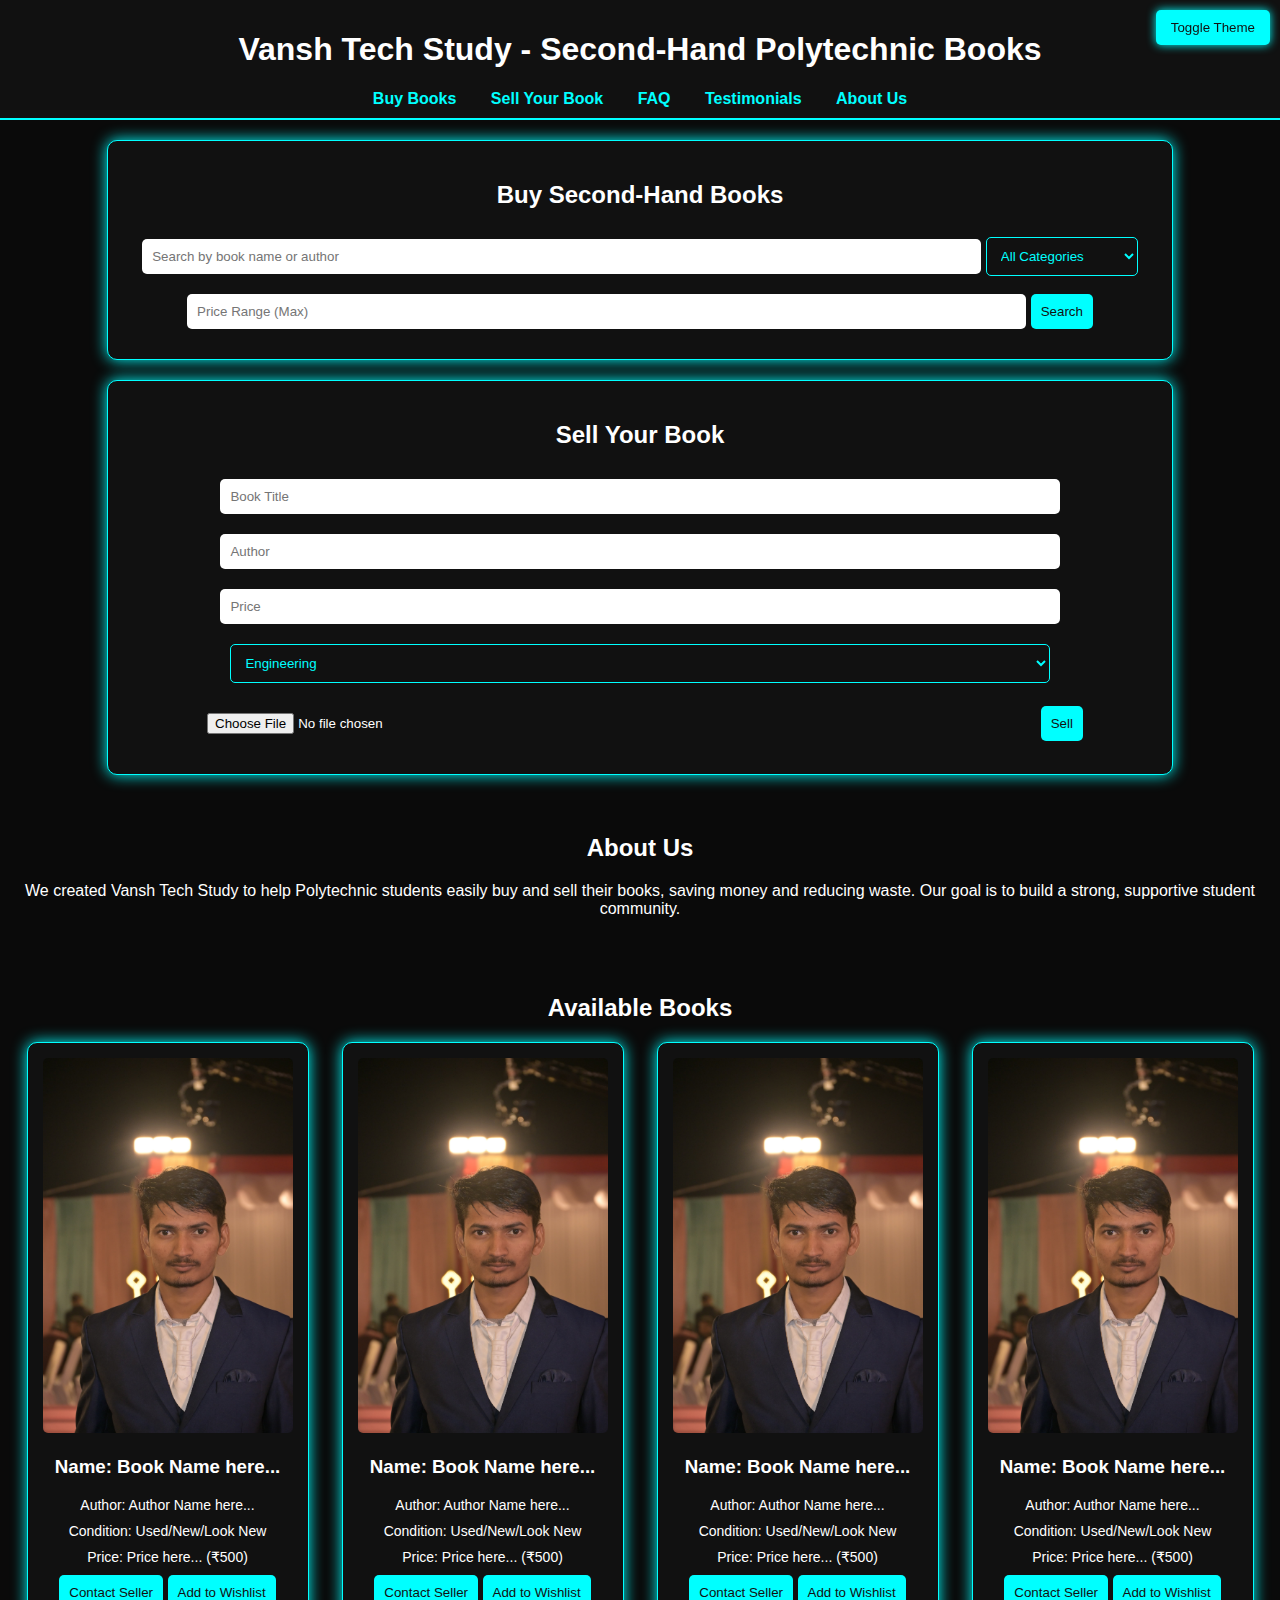
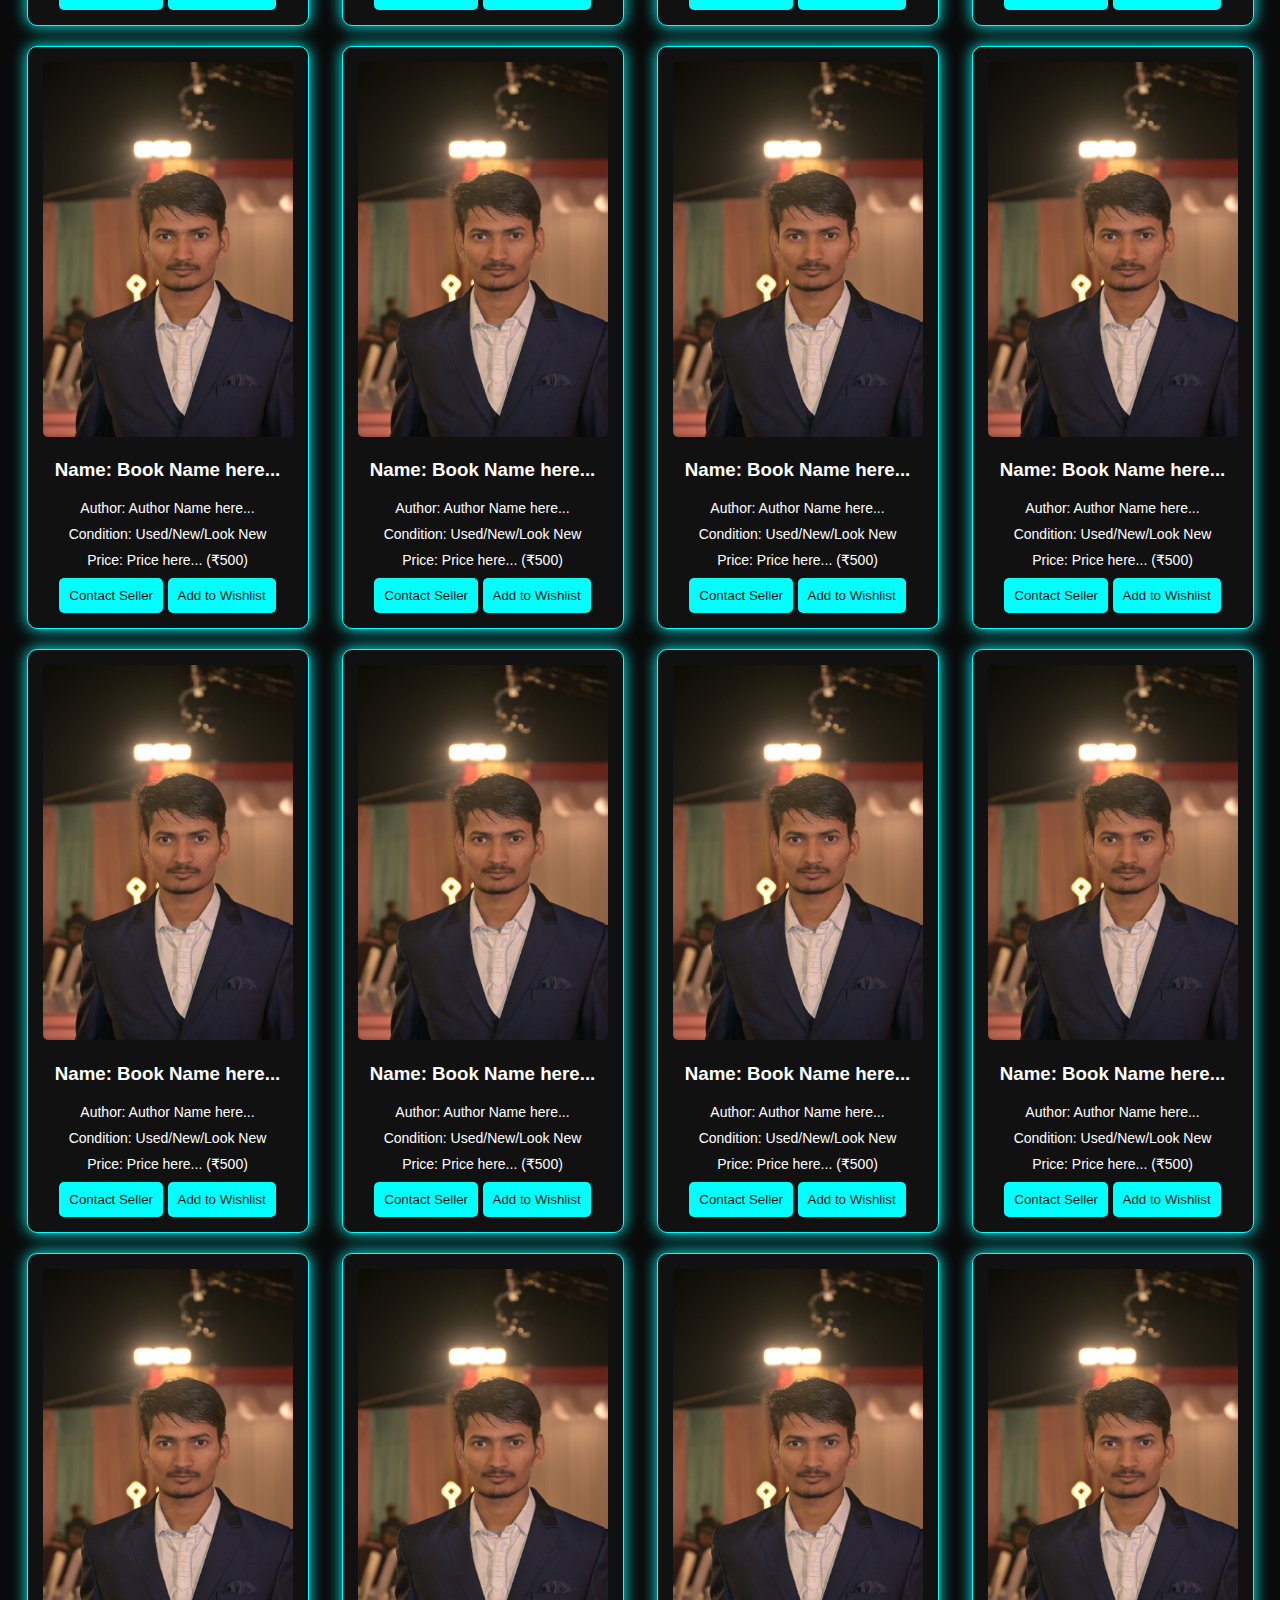
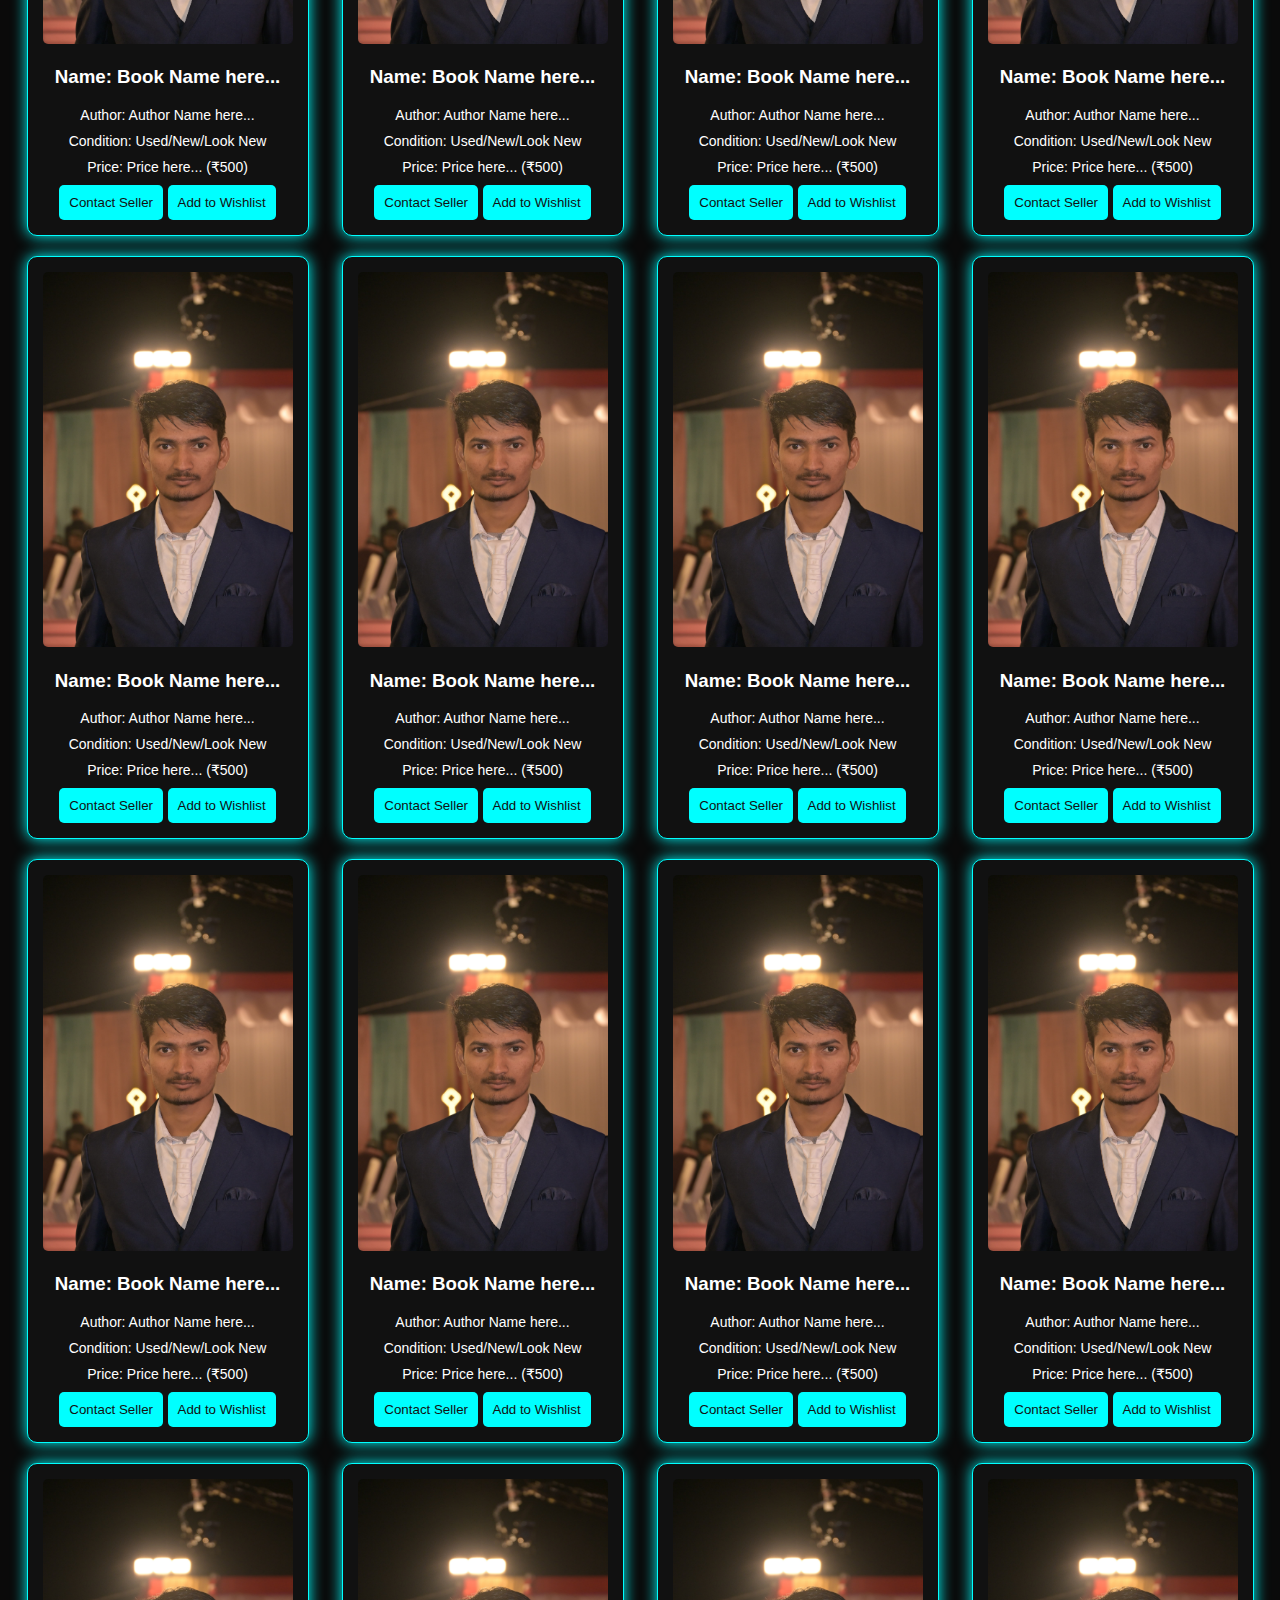
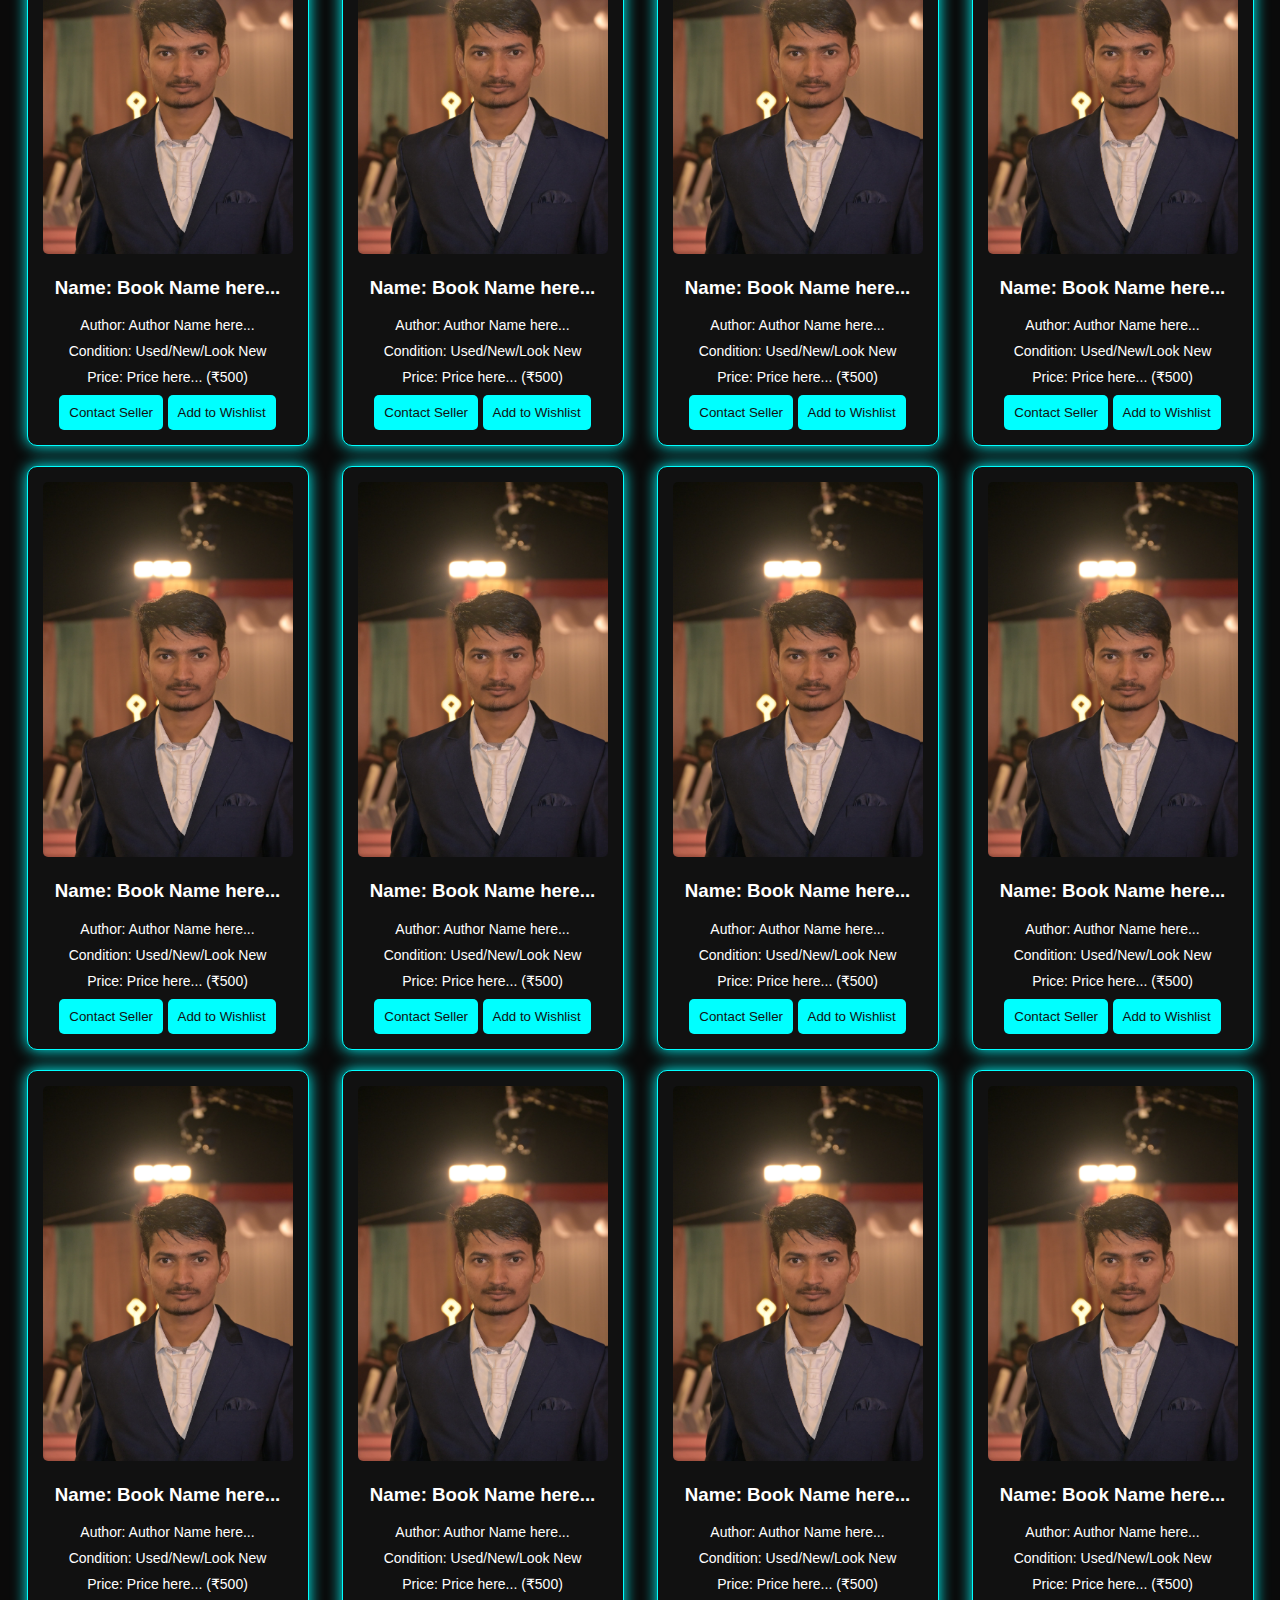
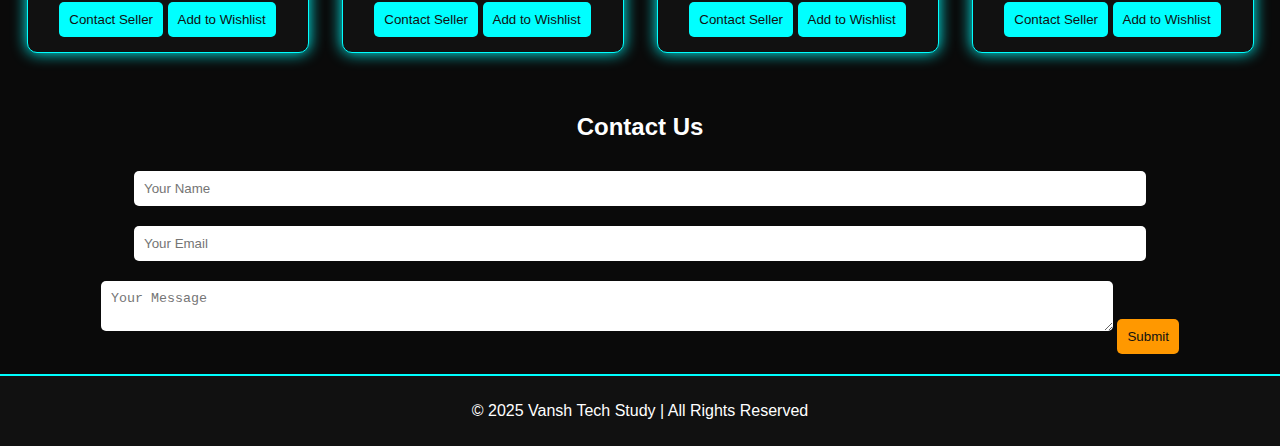
<file: buysellbooks.html>
<!DOCTYPE html>
<html lang="en">

<head>
    <meta charset="UTF-8">
    <meta name="viewport" content="width=device-width, initial-scale=1.0">
    <title>Polytechnic Second-Hand Books | Vansh Tech Study</title>
    <link rel="stylesheet" href="buysellbooks.css">

</head>

<body>
    <header>
        <h1>Vansh Tech Study - Second-Hand Polytechnic Books</h1>
        <nav>
            <a href="#buy">Buy Books</a>
            <a href="#sell">Sell Your Book</a>
            <a href="#faq">FAQ</a>
            <a href="#testimonials">Testimonials</a>
            <a href="#about">About Us</a>
        </nav>
    </header>

    <button id="theme-toggle" onclick="toggleTheme()">Toggle Theme</button>

    <section id="buy">
        <h2>Buy Second-Hand Books</h2>
        <input type="text" placeholder="Search by book name or author">
        <select>
            <option>All Categories</option>
            <option>Engineering</option>
            <option>Computer Science</option>
            <option>Electrical</option>
        </select>
        <input type="number" placeholder="Price Range (Max)">
        <button>Search</button>
    </section>

    <section id="sell">
        <h2>Sell Your Book</h2>
        <input type="text" placeholder="Book Title">
        <input type="text" placeholder="Author">
        <input type="number" placeholder="Price">
        <select>
            <option>Engineering</option>
            <option>Computer Science</option>
            <option>Electrical</option>
        </select>
        <input type="file" accept="image/*">
        <button>Sell</button>
    </section>

    <section id="about">
        <h2>About Us</h2>
        <p>We created Vansh Tech Study to help Polytechnic students easily buy and sell their books, saving money and
            reducing waste. Our goal is to build a strong, supportive student community.</p>
    </section>

    <!-- Book List Section with 30 Books -->
    <section id="book-list">
        <h2>Available Books</h2>
        <div class="book-list">
            <div class="book-card">
                <img src="mypic.jpg" alt="Book 1">
                <h3>Name: Book Name here...</h3>
                <p>Author: Author Name here...</p>
                <p>Condition: Used/New/Look New</p>
                <p>Price: Price here... (₹500)</p>
                <button>Contact Seller</button>
                <button class="wishlist-button">Add to Wishlist</button>
            </div>
            <div class="book-card">
                <img src="mypic.jpg" alt="Book 1">
                <h3>Name: Book Name here...</h3>
                <p>Author: Author Name here...</p>
                <p>Condition: Used/New/Look New</p>
                <p>Price: Price here... (₹500)</p>
                <button>Contact Seller</button>
                <button class="wishlist-button">Add to Wishlist</button>
            </div>
            <div class="book-card">
                <img src="mypic.jpg" alt="Book 1">
                <h3>Name: Book Name here...</h3>
                <p>Author: Author Name here...</p>
                <p>Condition: Used/New/Look New</p>
                <p>Price: Price here... (₹500)</p>
                <button>Contact Seller</button>
                <button class="wishlist-button">Add to Wishlist</button>
            </div>
            <div class="book-card">
                <img src="mypic.jpg" alt="Book 1">
                <h3>Name: Book Name here...</h3>
                <p>Author: Author Name here...</p>
                <p>Condition: Used/New/Look New</p>
                <p>Price: Price here... (₹500)</p>
                <button>Contact Seller</button>
                <button class="wishlist-button">Add to Wishlist</button>
            </div>
            <div class="book-card">
                <img src="mypic.jpg" alt="Book 1">
                <h3>Name: Book Name here...</h3>
                <p>Author: Author Name here...</p>
                <p>Condition: Used/New/Look New</p>
                <p>Price: Price here... (₹500)</p>
                <button>Contact Seller</button>
                <button class="wishlist-button">Add to Wishlist</button>
            </div>
            <div class="book-card">
                <img src="mypic.jpg" alt="Book 1">
                <h3>Name: Book Name here...</h3>
                <p>Author: Author Name here...</p>
                <p>Condition: Used/New/Look New</p>
                <p>Price: Price here... (₹500)</p>
                <button>Contact Seller</button>
                <button class="wishlist-button">Add to Wishlist</button>
            </div>
            <div class="book-card">
                <img src="mypic.jpg" alt="Book 1">
                <h3>Name: Book Name here...</h3>
                <p>Author: Author Name here...</p>
                <p>Condition: Used/New/Look New</p>
                <p>Price: Price here... (₹500)</p>
                <button>Contact Seller</button>
                <button class="wishlist-button">Add to Wishlist</button>
            </div>
            <div class="book-card">
                <img src="mypic.jpg" alt="Book 1">
                <h3>Name: Book Name here...</h3>
                <p>Author: Author Name here...</p>
                <p>Condition: Used/New/Look New</p>
                <p>Price: Price here... (₹500)</p>
                <button>Contact Seller</button>
                <button class="wishlist-button">Add to Wishlist</button>
            </div>
            <div class="book-card">
                <img src="mypic.jpg" alt="Book 1">
                <h3>Name: Book Name here...</h3>
                <p>Author: Author Name here...</p>
                <p>Condition: Used/New/Look New</p>
                <p>Price: Price here... (₹500)</p>
                <button>Contact Seller</button>
                <button class="wishlist-button">Add to Wishlist</button>
            </div>
            <div class="book-card">
                <img src="mypic.jpg" alt="Book 1">
                <h3>Name: Book Name here...</h3>
                <p>Author: Author Name here...</p>
                <p>Condition: Used/New/Look New</p>
                <p>Price: Price here... (₹500)</p>
                <button>Contact Seller</button>
                <button class="wishlist-button">Add to Wishlist</button>
            </div>
            <div class="book-card">
                <img src="mypic.jpg" alt="Book 1">
                <h3>Name: Book Name here...</h3>
                <p>Author: Author Name here...</p>
                <p>Condition: Used/New/Look New</p>
                <p>Price: Price here... (₹500)</p>
                <button>Contact Seller</button>
                <button class="wishlist-button">Add to Wishlist</button>
            </div>
            <div class="book-card">
                <img src="mypic.jpg" alt="Book 1">
                <h3>Name: Book Name here...</h3>
                <p>Author: Author Name here...</p>
                <p>Condition: Used/New/Look New</p>
                <p>Price: Price here... (₹500)</p>
                <button>Contact Seller</button>
                <button class="wishlist-button">Add to Wishlist</button>
            </div>
            <div class="book-card">
                <img src="mypic.jpg" alt="Book 1">
                <h3>Name: Book Name here...</h3>
                <p>Author: Author Name here...</p>
                <p>Condition: Used/New/Look New</p>
                <p>Price: Price here... (₹500)</p>
                <button>Contact Seller</button>
                <button class="wishlist-button">Add to Wishlist</button>
            </div>
            <div class="book-card">
                <img src="mypic.jpg" alt="Book 1">
                <h3>Name: Book Name here...</h3>
                <p>Author: Author Name here...</p>
                <p>Condition: Used/New/Look New</p>
                <p>Price: Price here... (₹500)</p>
                <button>Contact Seller</button>
                <button class="wishlist-button">Add to Wishlist</button>
            </div>
            <div class="book-card">
                <img src="mypic.jpg" alt="Book 1">
                <h3>Name: Book Name here...</h3>
                <p>Author: Author Name here...</p>
                <p>Condition: Used/New/Look New</p>
                <p>Price: Price here... (₹500)</p>
                <button>Contact Seller</button>
                <button class="wishlist-button">Add to Wishlist</button>
            </div>
            <div class="book-card">
                <img src="mypic.jpg" alt="Book 1">
                <h3>Name: Book Name here...</h3>
                <p>Author: Author Name here...</p>
                <p>Condition: Used/New/Look New</p>
                <p>Price: Price here... (₹500)</p>
                <button>Contact Seller</button>
                <button class="wishlist-button">Add to Wishlist</button>
            </div>
            <div class="book-card">
                <img src="mypic.jpg" alt="Book 1">
                <h3>Name: Book Name here...</h3>
                <p>Author: Author Name here...</p>
                <p>Condition: Used/New/Look New</p>
                <p>Price: Price here... (₹500)</p>
                <button>Contact Seller</button>
                <button class="wishlist-button">Add to Wishlist</button>
            </div>
            <div class="book-card">
                <img src="mypic.jpg" alt="Book 1">
                <h3>Name: Book Name here...</h3>
                <p>Author: Author Name here...</p>
                <p>Condition: Used/New/Look New</p>
                <p>Price: Price here... (₹500)</p>
                <button>Contact Seller</button>
                <button class="wishlist-button">Add to Wishlist</button>
            </div>
            <div class="book-card">
                <img src="mypic.jpg" alt="Book 1">
                <h3>Name: Book Name here...</h3>
                <p>Author: Author Name here...</p>
                <p>Condition: Used/New/Look New</p>
                <p>Price: Price here... (₹500)</p>
                <button>Contact Seller</button>
                <button class="wishlist-button">Add to Wishlist</button>
            </div>
            <div class="book-card">
                <img src="mypic.jpg" alt="Book 1">
                <h3>Name: Book Name here...</h3>
                <p>Author: Author Name here...</p>
                <p>Condition: Used/New/Look New</p>
                <p>Price: Price here... (₹500)</p>
                <button>Contact Seller</button>
                <button class="wishlist-button">Add to Wishlist</button>
            </div>
            <div class="book-card">
                <img src="mypic.jpg" alt="Book 1">
                <h3>Name: Book Name here...</h3>
                <p>Author: Author Name here...</p>
                <p>Condition: Used/New/Look New</p>
                <p>Price: Price here... (₹500)</p>
                <button>Contact Seller</button>
                <button class="wishlist-button">Add to Wishlist</button>
            </div>
            <div class="book-card">
                <img src="mypic.jpg" alt="Book 1">
                <h3>Name: Book Name here...</h3>
                <p>Author: Author Name here...</p>
                <p>Condition: Used/New/Look New</p>
                <p>Price: Price here... (₹500)</p>
                <button>Contact Seller</button>
                <button class="wishlist-button">Add to Wishlist</button>
            </div>
            <div class="book-card">
                <img src="mypic.jpg" alt="Book 1">
                <h3>Name: Book Name here...</h3>
                <p>Author: Author Name here...</p>
                <p>Condition: Used/New/Look New</p>
                <p>Price: Price here... (₹500)</p>
                <button>Contact Seller</button>
                <button class="wishlist-button">Add to Wishlist</button>
            </div>
            <div class="book-card">
                <img src="mypic.jpg" alt="Book 1">
                <h3>Name: Book Name here...</h3>
                <p>Author: Author Name here...</p>
                <p>Condition: Used/New/Look New</p>
                <p>Price: Price here... (₹500)</p>
                <button>Contact Seller</button>
                <button class="wishlist-button">Add to Wishlist</button>
            </div>
            <div class="book-card">
                <img src="mypic.jpg" alt="Book 1">
                <h3>Name: Book Name here...</h3>
                <p>Author: Author Name here...</p>
                <p>Condition: Used/New/Look New</p>
                <p>Price: Price here... (₹500)</p>
                <button>Contact Seller</button>
                <button class="wishlist-button">Add to Wishlist</button>
            </div>
            <div class="book-card">
                <img src="mypic.jpg" alt="Book 1">
                <h3>Name: Book Name here...</h3>
                <p>Author: Author Name here...</p>
                <p>Condition: Used/New/Look New</p>
                <p>Price: Price here... (₹500)</p>
                <button>Contact Seller</button>
                <button class="wishlist-button">Add to Wishlist</button>
            </div>
            <div class="book-card">
                <img src="mypic.jpg" alt="Book 1">
                <h3>Name: Book Name here...</h3>
                <p>Author: Author Name here...</p>
                <p>Condition: Used/New/Look New</p>
                <p>Price: Price here... (₹500)</p>
                <button>Contact Seller</button>
                <button class="wishlist-button">Add to Wishlist</button>
            </div>
            <div class="book-card">
                <img src="mypic.jpg" alt="Book 1">
                <h3>Name: Book Name here...</h3>
                <p>Author: Author Name here...</p>
                <p>Condition: Used/New/Look New</p>
                <p>Price: Price here... (₹500)</p>
                <button>Contact Seller</button>
                <button class="wishlist-button">Add to Wishlist</button>
            </div>
            <div class="book-card">
                <img src="mypic.jpg" alt="Book 1">
                <h3>Name: Book Name here...</h3>
                <p>Author: Author Name here...</p>
                <p>Condition: Used/New/Look New</p>
                <p>Price: Price here... (₹500)</p>
                <button>Contact Seller</button>
                <button class="wishlist-button">Add to Wishlist</button>
            </div>
            <div class="book-card">
                <img src="mypic.jpg" alt="Book 1">
                <h3>Name: Book Name here...</h3>
                <p>Author: Author Name here...</p>
                <p>Condition: Used/New/Look New</p>
                <p>Price: Price here... (₹500)</p>
                <button>Contact Seller</button>
                <button class="wishlist-button">Add to Wishlist</button>
            </div>
            <div class="book-card">
                <img src="mypic.jpg" alt="Book 1">
                <h3>Name: Book Name here...</h3>
                <p>Author: Author Name here...</p>
                <p>Condition: Used/New/Look New</p>
                <p>Price: Price here... (₹500)</p>
                <button>Contact Seller</button>
                <button class="wishlist-button">Add to Wishlist</button>
            </div>
            <div class="book-card">
                <img src="mypic.jpg" alt="Book 1">
                <h3>Name: Book Name here...</h3>
                <p>Author: Author Name here...</p>
                <p>Condition: Used/New/Look New</p>
                <p>Price: Price here... (₹500)</p>
                <button>Contact Seller</button>
                <button class="wishlist-button">Add to Wishlist</button>
            </div>
            <div class="book-card">
                <img src="mypic.jpg" alt="Book 1">
                <h3>Name: Book Name here...</h3>
                <p>Author: Author Name here...</p>
                <p>Condition: Used/New/Look New</p>
                <p>Price: Price here... (₹500)</p>
                <button>Contact Seller</button>
                <button class="wishlist-button">Add to Wishlist</button>
            </div>
            <div class="book-card">
                <img src="mypic.jpg" alt="Book 1">
                <h3>Name: Book Name here...</h3>
                <p>Author: Author Name here...</p>
                <p>Condition: Used/New/Look New</p>
                <p>Price: Price here... (₹500)</p>
                <button>Contact Seller</button>
                <button class="wishlist-button">Add to Wishlist</button>
            </div>
            <div class="book-card">
                <img src="mypic.jpg" alt="Book 1">
                <h3>Name: Book Name here...</h3>
                <p>Author: Author Name here...</p>
                <p>Condition: Used/New/Look New</p>
                <p>Price: Price here... (₹500)</p>
                <button>Contact Seller</button>
                <button class="wishlist-button">Add to Wishlist</button>
            </div>
            <div class="book-card">
                <img src="mypic.jpg" alt="Book 1">
                <h3>Name: Book Name here...</h3>
                <p>Author: Author Name here...</p>
                <p>Condition: Used/New/Look New</p>
                <p>Price: Price here... (₹500)</p>
                <button>Contact Seller</button>
                <button class="wishlist-button">Add to Wishlist</button>
            </div>


            <!-- Repeat the same structure for other books up to 30 -->
            <!-- You can modify book titles, authors, prices, and images -->
        </div>
    </section>

    <!-- Contact Us Form -->
    <section id="contact">
        <h2>Contact Us</h2>
        <div class="contact-form">
            <input type="text" placeholder="Your Name">
            <input type="email" placeholder="Your Email">
            <textarea placeholder="Your Message"></textarea>
            <button>Submit</button>
        </div>
    </section>

    <footer>
        <p>© 2025 Vansh Tech Study | All Rights Reserved</p>
    </footer>

    <script>
        function toggleTheme() {
            const body = document.body;
            const themeToggleButton = document.getElementById('theme-toggle');
            body.classList.toggle('light-mode');

            // Change button text based on the theme
            if (body.classList.contains('light-mode')) {
                themeToggleButton.innerHTML = 'Dark Mode';
            } else {
                themeToggleButton.innerHTML = 'Light Mode';
            }
        }
    </script>

</body>

</html>
</file>
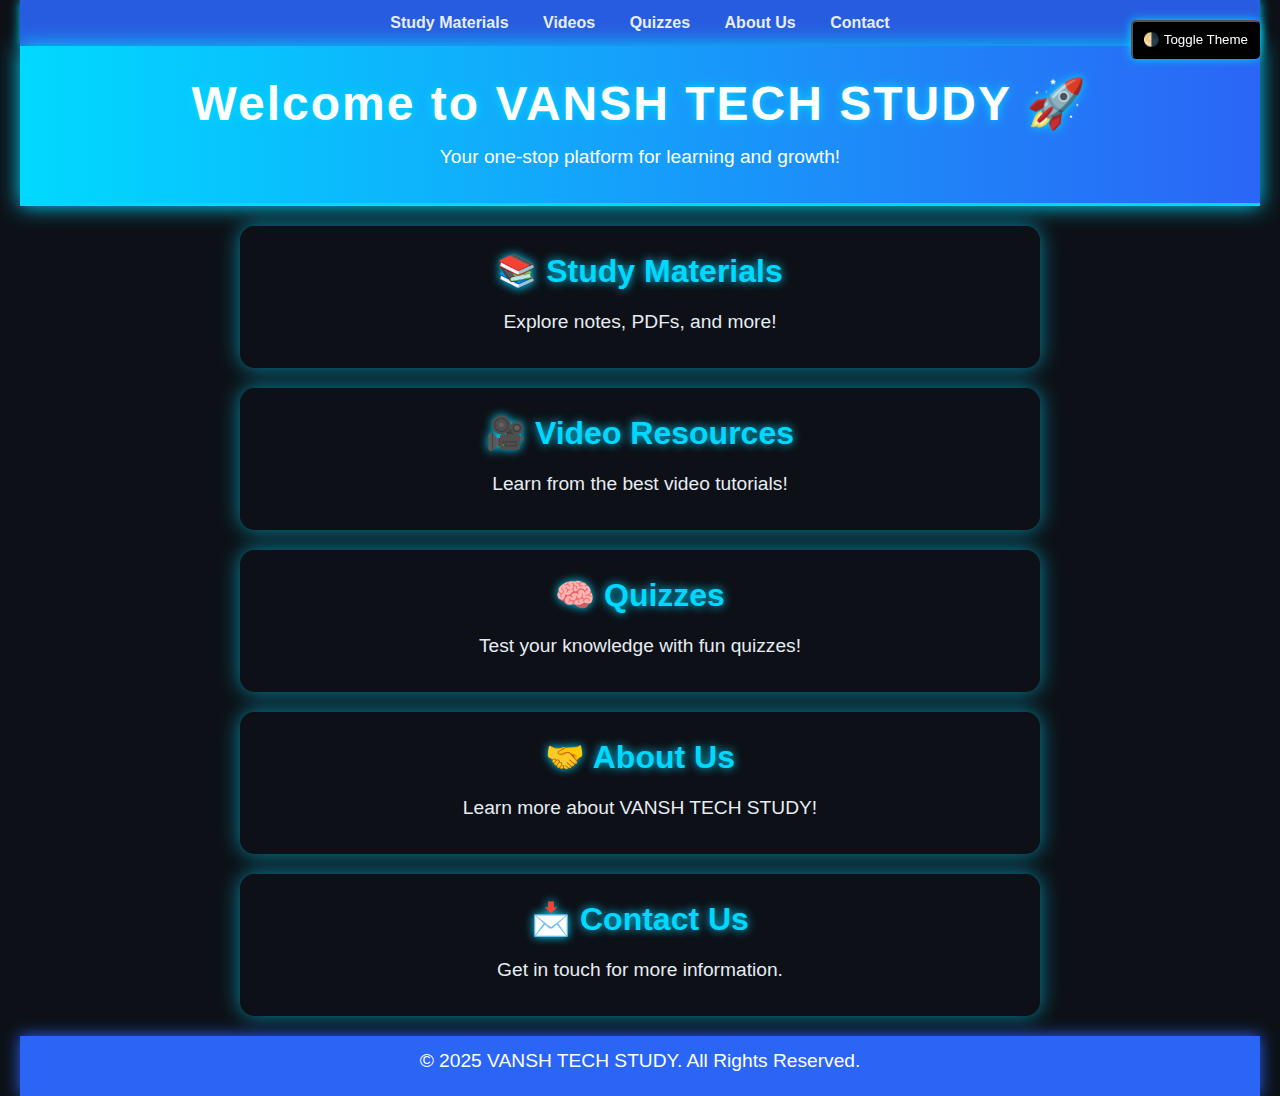
<file: dashboard.html>
<!DOCTYPE html>
<html lang="en">

<head>
    <meta charset="UTF-8">
    <meta name="viewport" content="width=device-width, initial-scale=1.0">
    <title>VANSH TECH STUDY</title>
    <link rel="icon" type="image/png" href="mypic.jpg">
    <link rel="stylesheet" href="dashboard.css">
</head>

<body>
    <nav>
        <a href="#study-material">Study Materials</a>
        <a href="#video-resources">Videos</a>
        <a href="#quizzes">Quizzes</a>
        <a href="#about">About Us</a>
        <a href="#contact">Contact</a>
    </nav>
    <button id="themeToggle">🌗 Toggle Theme</button>

    <header>
        <h1>Welcome to VANSH TECH STUDY 🚀</h1>
        <p>Your one-stop platform for learning and growth!</p>
    </header>

    <section id="study-material">
        <a href="Index.html">
            <h2>📚 Study Materials</h2>
        </a>
        <p>Explore notes, PDFs, and more!</p>
    </section>
    <section id="video-resources">
        <h2>🎥 Video Resources</h2>
        <p>Learn from the best video tutorials!</p>
    </section>
    <section id="quizzes">
        <h2>🧠 Quizzes</h2>
        <p>Test your knowledge with fun quizzes!</p>
    </section>
    <section id="about">
        <h2>🤝 About Us</h2>
        <p>Learn more about VANSH TECH STUDY!</p>
    </section>
    <section id="contact">
        <h2>📩 Contact Us</h2>
        <p>Get in touch for more information.</p>
    </section>

    <footer>
        <p>© 2025 VANSH TECH STUDY. All Rights Reserved.</p>
    </footer>

    <button id="backToTop">⬆</button>

    <script>
        const themeToggle = document.getElementById('themeToggle');
        const body = document.body;
        themeToggle.addEventListener('click', () => {
            body.classList.toggle('light-mode');
            themeToggle.innerText = body.classList.contains('light-mode') ? '🌙 Dark Mode' : '🌗 Light Mode';
        });
    </script>
</body>

</html>
</file>
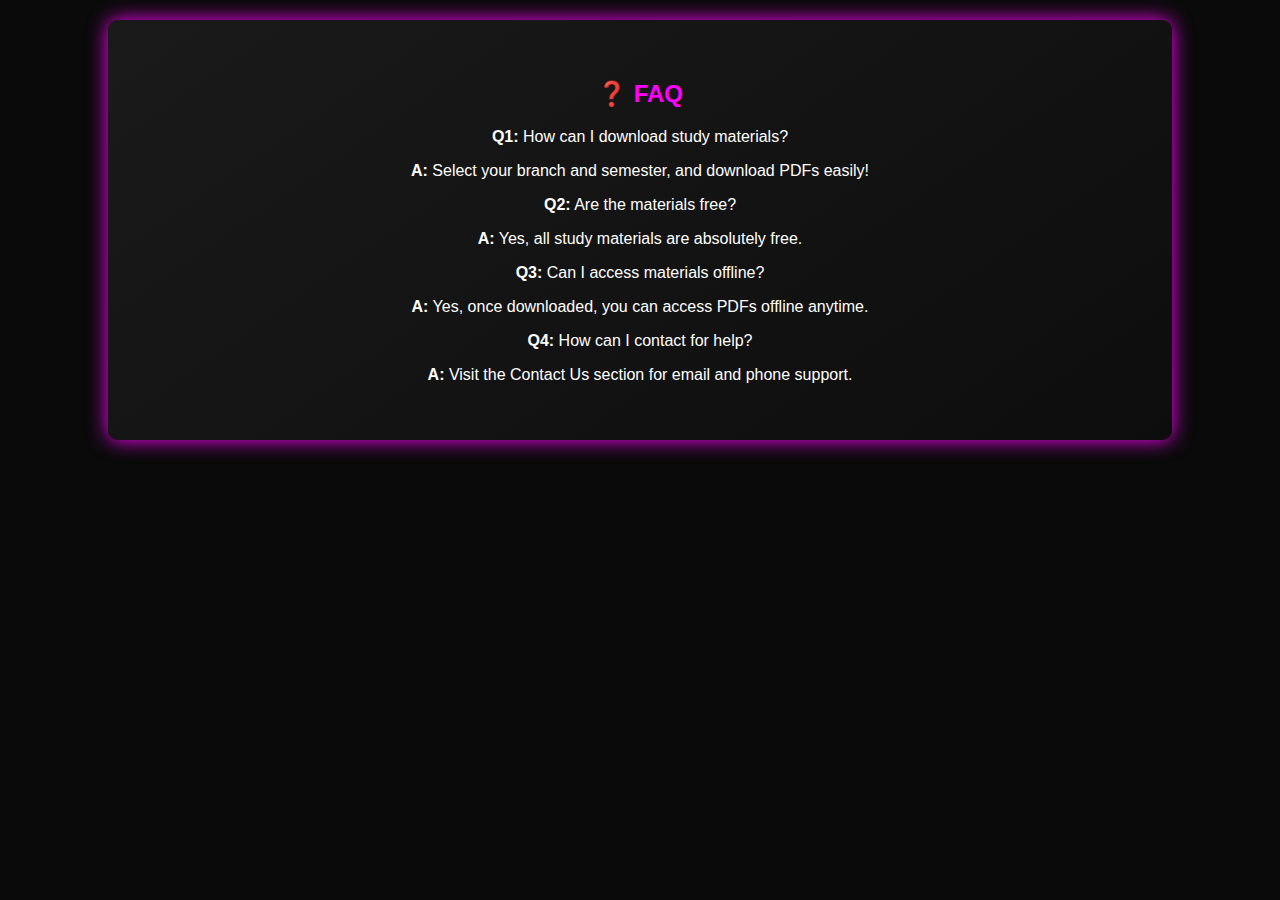
<file: faq.html>
<!DOCTYPE html>
<html lang="en">
<head>
    <meta charset="UTF-8">
    <meta name="viewport" content="width=device-width, initial-scale=1.0">
    <title>FAQs</title>
    <link rel="stylesheet" href="faq.css">
</head>
<body>
    <section class="faq-section" id="faq">
        <h2>❓ FAQ</h2>
        <p><strong>Q1:</strong> How can I download study materials?</p>
        <p><strong>A:</strong> Select your branch and semester, and download PDFs easily!</p>
        <p><strong>Q2:</strong> Are the materials free?</p>
        <p><strong>A:</strong> Yes, all study materials are absolutely free.</p>
        <p><strong>Q3:</strong> Can I access materials offline?</p>
        <p><strong>A:</strong> Yes, once downloaded, you can access PDFs offline anytime.</p>
        <p><strong>Q4:</strong> How can I contact for help?</p>
        <p><strong>A:</strong> Visit the Contact Us section for email and phone support.</p>
    </section>
</body>
</html>
</file>
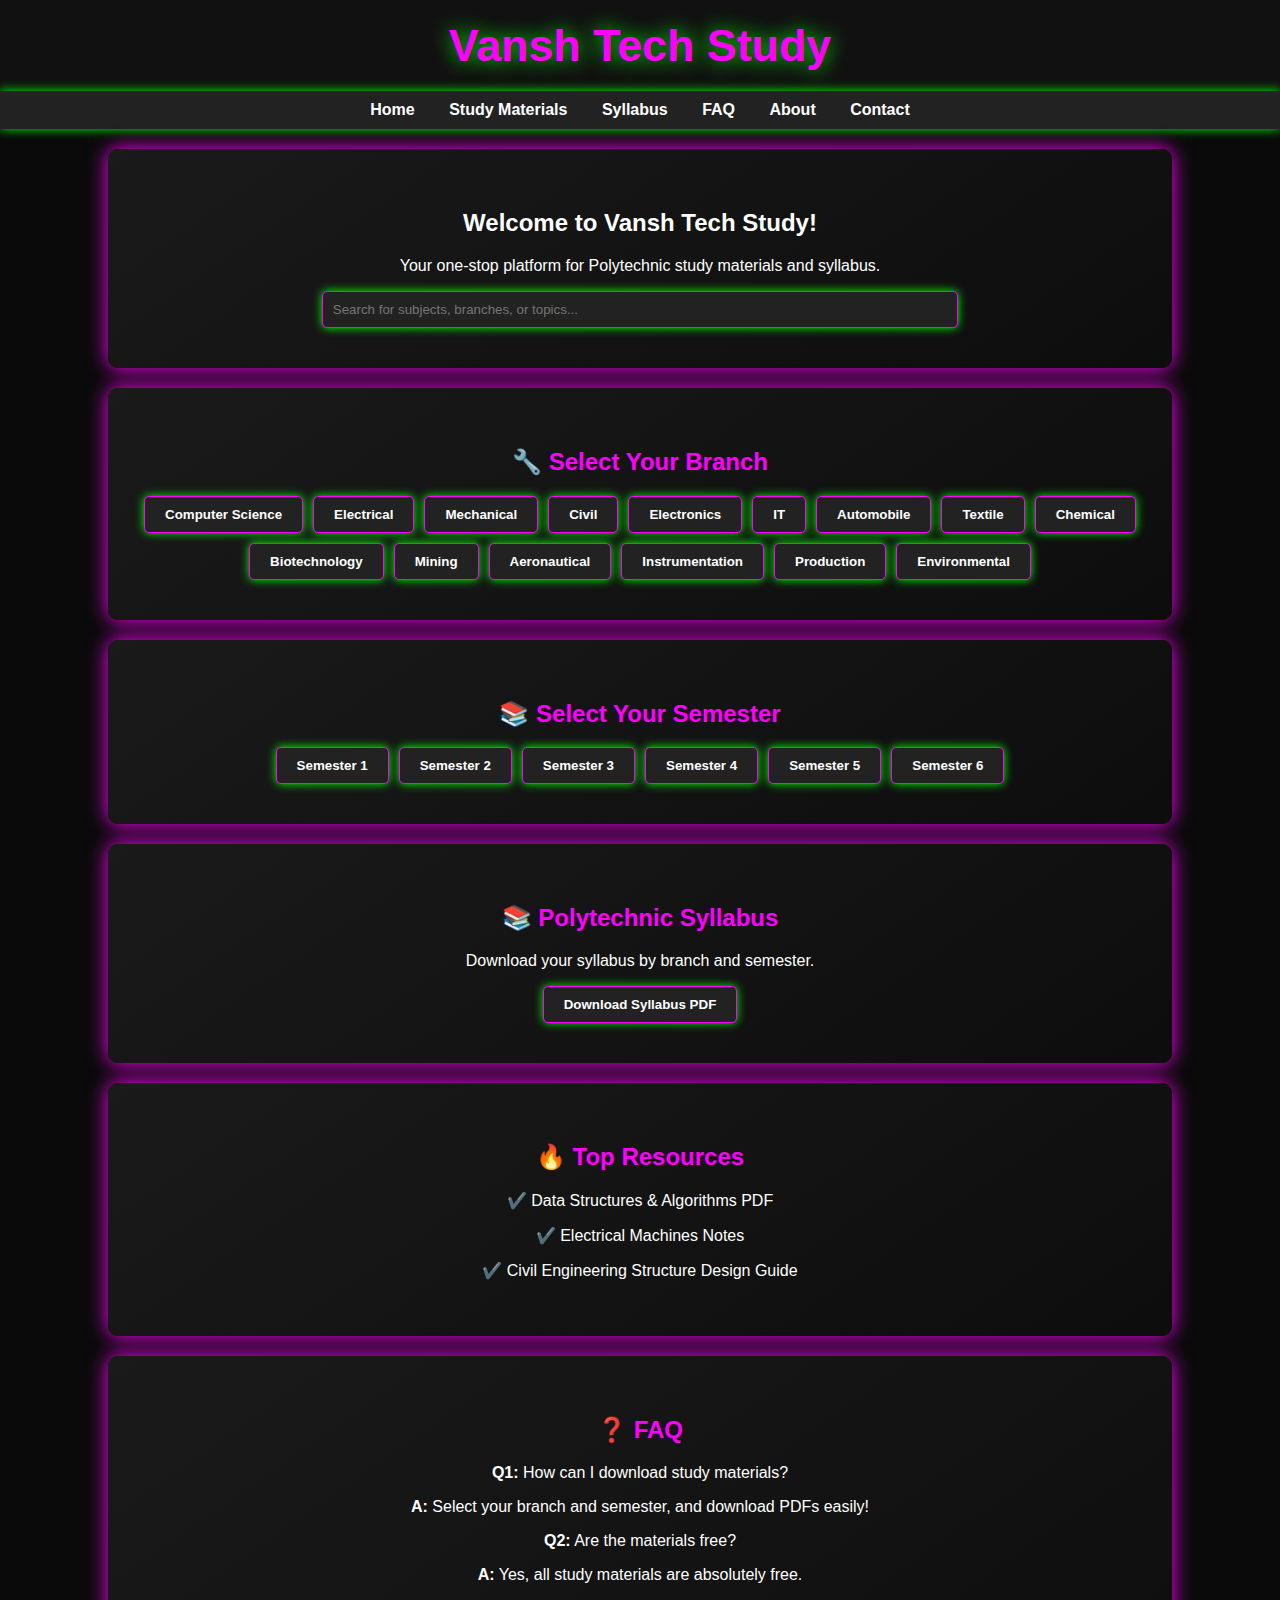
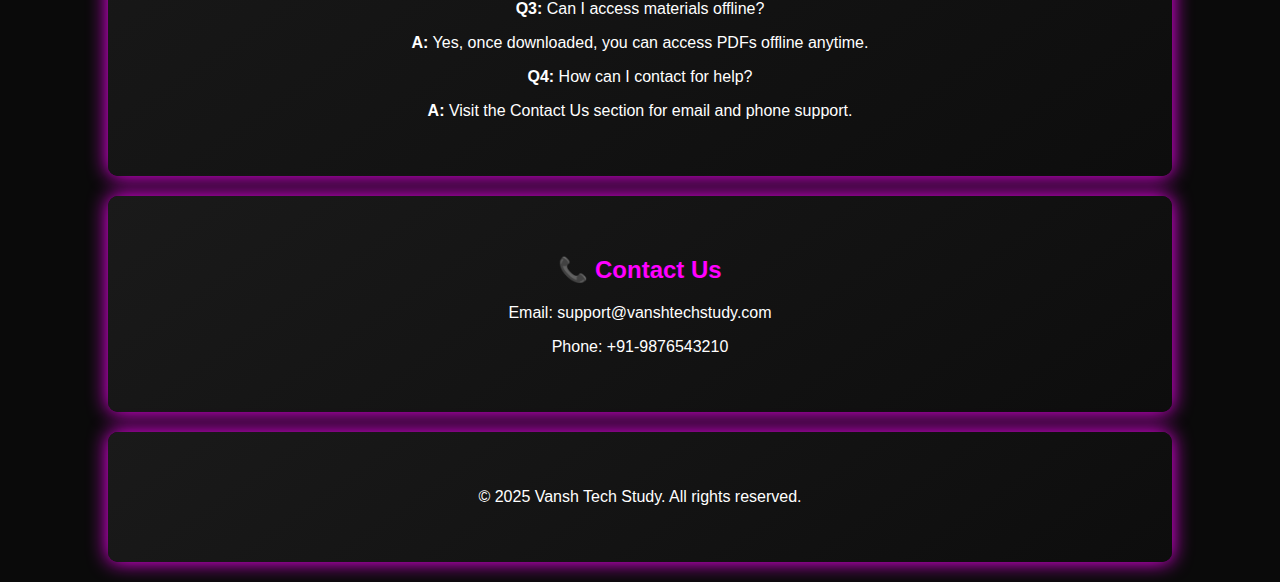
<file: studymaterial.html>
<!DOCTYPE html>
<html lang="en">
<head>
    <meta charset="UTF-8">
    <meta name="viewport" content="width=device-width, initial-scale=1.0">
    <title>Vansh Tech Study - Study Materials</title>
    <style>
        body { background-color: #0a0a0a; color: #fff; font-family: 'Poppins', Arial, sans-serif; margin: 0; padding: 0; }
        header { background: #111; padding: 20px; text-align: center; box-shadow: 0 0 15px #ff00ff; }
        header h1 { color: #ff00ff; font-size: 2.8rem; margin: 0; text-shadow: 0 0 20px #00ff00; animation: glow 1.5s infinite alternate; }

        nav { background: #222; padding: 10px; text-align: center; box-shadow: 0 0 10px #00ff00; }
        nav a { color: #fff; margin: 0 15px; text-decoration: none; font-weight: bold; transition: 0.3s; }
        nav a:hover { color: #ff00ff; text-shadow: 0 0 10px #ff00ff; }

        .welcome-section, .section, .faq-section, .contact-section { 
            text-align: center; 
            padding: 40px 20px; 
            background: linear-gradient(145deg, #1a1a1a, #0d0d0d); 
            box-shadow: 0 0 20px #ff00ff; 
            border-radius: 10px; 
            margin: 20px auto;
            width: 80%;
        }
        .section h2, .faq-section h2, .contact-section h2 { color: #ff00ff; }

        button { 
            padding: 10px 20px; 
            background: #222; 
            color: #fff; 
            border: 1px solid #ff00ff; 
            cursor: pointer; 
            border-radius: 5px; 
            transition: all 0.3s ease; 
            box-shadow: 0 0 10px #00ff00; 
            font-weight: bold; 
        }
        button:hover { background: #ff00ff; color: #000; transform: scale(1.1); box-shadow: 0 0 20px #ff00ff; }

        input[type="text"] {
            padding: 10px;
            width: 60%;
            border-radius: 5px;
            border: 1px solid #ff00ff;
            background: #222;
            color: #fff;
            box-shadow: 0 0 10px #00ff00;
        }

        @keyframes glow { from { text-shadow: 0 0 15px #ff00ff; } to { text-shadow: 0 0 30px #00ff00; } }
    </style>
</head>
<body>
    <header>
        <h1>Vansh Tech Study</h1>
    </header>
    
    <nav>
        <a href="#home">Home</a>
        <a href="#materials">Study Materials</a>
        <a href="#syllabus">Syllabus</a>
        <a href="#faq">FAQ</a>
        <a href="#about">About</a>
        <a href="#contact">Contact</a>
    </nav>

    <section class="welcome-section">
        <h2>Welcome to Vansh Tech Study!</h2>
        <p>Your one-stop platform for Polytechnic study materials and syllabus.</p>
        <input type="text" placeholder="Search for subjects, branches, or topics...">
    </section>

    <section class="section" id="branches">
        <h2>🔧 Select Your Branch</h2>
        <div style="display: flex; flex-wrap: wrap; justify-content: center; gap: 10px;">
            <button>Computer Science</button>
            <button>Electrical</button>
            <button>Mechanical</button>
            <button>Civil</button>
            <button>Electronics</button>
            <button>IT</button>
            <button>Automobile</button>
            <button>Textile</button>
            <button>Chemical</button>
            <button>Biotechnology</button>
            <button>Mining</button>
            <button>Aeronautical</button>
            <button>Instrumentation</button>
            <button>Production</button>
            <button>Environmental</button>
        </div>
    </section>

    <section class="section" id="semesters">
        <h2>📚 Select Your Semester</h2>
        <div style="display: flex; justify-content: center; gap: 10px;">
            <button>Semester 1</button>
            <button>Semester 2</button>
            <button>Semester 3</button>
            <button>Semester 4</button>
            <button>Semester 5</button>
            <button>Semester 6</button>
        </div>
    </section>

    <section class="section" id="syllabus">
        <h2>📚 Polytechnic Syllabus</h2>
        <p>Download your syllabus by branch and semester.</p>
        <button onclick="alert('Syllabus Download Coming Soon!')">Download Syllabus PDF</button>
    </section>

    <section class="section" id="resources">
        <h2>🔥 Top Resources</h2>
        <p>✔️ Data Structures & Algorithms PDF</p>
        <p>✔️ Electrical Machines Notes</p>
        <p>✔️ Civil Engineering Structure Design Guide</p>
    </section>

    <section class="faq-section" id="faq">
        <h2>❓ FAQ</h2>
        <p><strong>Q1:</strong> How can I download study materials?</p>
        <p><strong>A:</strong> Select your branch and semester, and download PDFs easily!</p>
        <p><strong>Q2:</strong> Are the materials free?</p>
        <p><strong>A:</strong> Yes, all study materials are absolutely free.</p>
        <p><strong>Q3:</strong> Can I access materials offline?</p>
        <p><strong>A:</strong> Yes, once downloaded, you can access PDFs offline anytime.</p>
        <p><strong>Q4:</strong> How can I contact for help?</p>
        <p><strong>A:</strong> Visit the Contact Us section for email and phone support.</p>
    </section>

    <section class="contact-section" id="contact">
        <h2>📞 Contact Us</h2>
        <p>Email: support@vanshtechstudy.com</p>
        <p>Phone: +91-9876543210</p>
    </section>

    <footer class="section">
        <p>&copy; 2025 Vansh Tech Study. All rights reserved.</p>
    </footer>
</body>
</html>
</file>
<file: buysellbooks.css>
body {
    font-family: 'Arial', sans-serif;
    background-color: #0a0a0a;
    color: #fff;
    margin: 0;
    padding: 0;
    box-sizing: border-box;
    transition: background-color 0.5s ease, color 0.5s ease;
}

header {
    background-color: #111;
    padding: 10px 20px;
    text-align: center;
    border-bottom: 2px solid #00ffff;
}

nav a {
    margin: 0 15px;
    color: #00ffff;
    text-decoration: none;
    font-weight: bold;
}

section {
    padding: 20px;
    text-align: center;
}

#buy,
#sell {
    padding: 20px;
    background: #111;
    border: 1px solid #00ffff;
    border-radius: 10px;
    margin: 20px auto;
    width: 80%;
    box-shadow: 0 0 15px #00ffff;
}

#buy input,
#sell input,
#sell select {
    width: 80%;
    padding: 10px;
    margin: 10px 0;
    border: none;
    border-radius: 5px;
}

#buy select,
#sell select {
    background-color: #111;
    color: #00ffff;
    border: 1px solid #00ffff;
    padding: 10px;
    border-radius: 5px;
    cursor: pointer;
    transition: 0.3s;
}

#buy select:hover,
#sell select:hover {
    background-color: #00ffff;
    color: #111;
}

.book-list {
    display: grid;
    grid-template-columns: repeat(auto-fit, minmax(250px, 1fr));
    gap: 20px;
    justify-items: center;
}

.book-card {
    background: #111;
    border: 1px solid #00ffff;
    padding: 15px;
    border-radius: 10px;
    width: 250px;
    box-shadow: 0 0 15px #00ffff;
    transition: transform 0.3s ease-in-out;
}

.book-card:hover {
    transform: scale(1.05);
}

.book-card img {
    width: 100%;
    border-radius: 5px;
}

.book-card p {
    font-size: 14px;
    margin: 10px 0;
}

.book-card button {
    background: #00ffff;
    color: #111;
    padding: 10px;
    border: none;
    border-radius: 5px;
    cursor: pointer;
    transition: 0.3s;
}

.book-card button:hover {
    background: #0ff;
    box-shadow: 0 0 15px #00ffff;
}

button {
    background: #00ffff;
    color: #111;
    padding: 10px;
    border: none;
    border-radius: 5px;
    cursor: pointer;
    transition: 0.3s;
}

button:hover {
    background: #0ff;
    box-shadow: 0 0 15px #00ffff;
}

footer {
    background-color: #111;
    text-align: center;
    padding: 10px 0;
    border-top: 2px solid #00ffff;
}

#theme-toggle {
    position: fixed;
    top: 10px;
    right: 10px;
    padding: 10px 15px;
    background: #00ffff;
    color: #111;
    cursor: pointer;
    border: none;
    border-radius: 5px;
    box-shadow: 0 0 10px #00ffff;
    transition: background-color 0.3s ease, color 0.3s ease;
}

#theme-toggle:hover {
    background: #00b5b5;
    color: #fff;
}

.wishlist-button {
    background: #ff9800;
    color: #111;
}

.wishlist-button:hover {
    background: #ff5722;
}

.contact-form input,
.contact-form textarea {
    width: 80%;
    padding: 10px;
    margin: 10px 0;
    border: none;
    border-radius: 5px;
}

.contact-form button {
    background: #ff9800;
    color: #111;
    padding: 10px;
    border: none;
    border-radius: 5px;
    cursor: pointer;
}

.light-mode {
    background-color: #fff;
    color: #000;
}

.light-mode header {
    background-color: #f1f1f1;
    border-bottom: 2px solid #00ffff;
}

.light-mode nav a {
    color: #000;
}

.light-mode section {
    background-color: #f1f1f1;
    color: #000;
}

.light-mode #buy,
.light-mode #sell {
    background: #f9f9f9;
    border: 1px solid #00ffff;
    box-shadow: 0 0 10px #00ffff;
}

.light-mode button,
.light-mode .wishlist-button {
    background: #00ffff;
    color: #111;
}

.light-mode .book-card {
    background: #fff;
    border: 1px solid #00ffff;
    box-shadow: 0 0 15px #00ffff;
}

.light-mode .book-card button {
    background: #00ffff;
    color: #111;
}
</file>
<file: dashboard.css>
/* CSS Styling */
* {
    margin: 0;
    padding: 0;
    box-sizing: border-box;
    font-family: 'Arial', sans-serif;
}

body {
    background-color: #0d1117;
    color: #e6edf3;
    line-height: 1.6;
    padding: 0 20px;
    text-align: center;
    scroll-behavior: smooth;
    transition: background-color 0.5s, color 0.5s;
}

/* Header Styling */
header {
    padding: 20px 0;
    background: linear-gradient(90deg, #00d9ff, #2b65f6);
    color: #fff;
    border-bottom: 3px solid #00d9ff;
    box-shadow: 0 0 20px #00d9ff;
    animation: glow 2s infinite alternate;
}

h1 {
    font-size: 3em;
    letter-spacing: 2px;
    text-shadow: 0 0 10px #00d9ff;
}

p {
    font-size: 1.2em;
    margin-bottom: 10px;
}

/* Navbar Styling */
nav {
    background: rgba(43, 101, 246, 0.9);
    padding: 10px;
    box-shadow: 0 0 10px #00d9ff;
    transition: 0.3s ease;
}

nav a {
    color: #e6edf3;
    margin: 0 15px;
    text-decoration: none;
    font-weight: bold;
    transition: 0.3s ease;
}

nav a:hover {
    color: #00d9ff;
    text-shadow: 0 0 10px #00d9ff;
    transform: scale(1.1);
}

/* Section Styling */
section {
    margin: 20px auto;
    padding: 20px;
    border-radius: 15px;
    box-shadow: 0 0 20px rgba(0, 217, 255, 0.6);
    transition: transform 0.3s ease, box-shadow 0.3s ease;
    background: rgba(13, 17, 23, 0.9);
    cursor: pointer;
    width: 80%;
    max-width: 800px;
}

section:hover {
    transform: translateY(-5px);
    box-shadow: 0 0 25px #2b65f6;
    background: rgba(13, 17, 23, 1);
}

h2 {
    color: #00d9ff;
    margin-bottom: 10px;
    font-size: 2em;
    text-shadow: 0 0 10px #00d9ff;
}

/* Footer Styling */
footer {
    margin-top: 20px;
    padding: 10px;
    background: #2b65f6;
    color: #fff;
    box-shadow: 0 0 15px #2b65f6;
}

a {
    color: #00d9ff;
    text-decoration: none;
}

a:hover {
    color: #2b65f6;
    text-shadow: 0 0 10px #2b65f6;
}

/* Back to Top Button */
#backToTop {
    position: fixed;
    bottom: 20px;
    right: 20px;
    background: #00d9ff;
    color: #fff;
    padding: 10px 15px;
    border-radius: 50%;
    cursor: pointer;
    display: none;
    box-shadow: 0 0 15px #00d9ff;
}

/* Dark/Light Mode Toggle Button */
#themeToggle {
    position: fixed;
    top: 20px;
    right: 20px;
    padding: 10px;
    background: #000000;
    color: #fff;
    cursor: pointer;
    border-radius: 5px;
    box-shadow: 0 0 10px #00d9ff;
}

/* Glowing Animation */
@keyframes glow {
    from {
        box-shadow: 0 0 20px #000000;
    }

    to {
        box-shadow: 0 0 30px #2b65f6;
    }
}

/* Light Mode */
.light-mode {
    background-color: #f0f0f0;
    color: #333;
}

.light-mode nav {
    background: #e6edf3;
    box-shadow: 0 0 10px #333;
}

.light-mode nav a {
    color: #333;
}

.light-mode nav a:hover {
    color: #0048ff;
    text-shadow: 0 0 10px #2b65f6;
}

.light-mode header,
.light-mode footer {
    background: #ddd;
    color: #333;
}

.light-mode section {
    background: #fff;
    box-shadow: 0 0 10px #bbb;
}

/* Responsive Styling */
@media (max-width: 600px) {
    h1 {
        font-size: 2em;
    }

    h2 {
        font-size: 1.5em;
    }

    p {
        font-size: 1em;
    }

    section {
        width: 100%;
        padding: 15px;
    }

    nav a {
        margin: 0 8px;
        font-size: 0.9em;
    }
}
</file>
<file: faq.css>
body {
    background-color: #0a0a0a;
    color: #fff;
    font-family: 'Poppins', Arial, sans-serif;
    margin: 0;
    padding: 0;
}

header {
    background: #111;
    padding: 20px;
    text-align: center;
    box-shadow: 0 0 15px #ff00ff;
}

header h1 {
    color: #ff00ff;
    font-size: 2.8rem;
    margin: 0;
    text-shadow: 0 0 20px #00ff00;
    animation: glow 1.5s infinite alternate;
}

nav {
    background: #222;
    padding: 10px;
    text-align: center;
    box-shadow: 0 0 10px #00ff00;
}

nav a {
    color: #fff;
    margin: 0 15px;
    text-decoration: none;
    font-weight: bold;
    transition: 0.3s;
}

nav a:hover {
    color: #ff00ff;
    text-shadow: 0 0 10px #ff00ff;
}

.welcome-section,
.section,
.faq-section,
.contact-section {
    text-align: center;
    padding: 40px 20px;
    background: linear-gradient(145deg, #1a1a1a, #0d0d0d);
    box-shadow: 0 0 20px #ff00ff;
    border-radius: 10px;
    margin: 20px auto;
    width: 80%;
}

.section h2,
.faq-section h2,
.contact-section h2 {
    color: #ff00ff;
}

button {
    padding: 10px 20px;
    background: #222;
    color: #fff;
    border: 1px solid #ff00ff;
    cursor: pointer;
    border-radius: 5px;
    transition: all 0.3s ease;
    box-shadow: 0 0 10px #00ff00;
    font-weight: bold;
}

button:hover {
    background: #ff00ff;
    color: #000;
    transform: scale(1.1);
    box-shadow: 0 0 20px #ff00ff;
}

input[type="text"] {
    padding: 10px;
    width: 60%;
    border-radius: 5px;
    border: 1px solid #ff00ff;
    background: #222;
    color: #fff;
    box-shadow: 0 0 10px #00ff00;
}

@keyframes glow {
    from {
        text-shadow: 0 0 15px #ff00ff;
    }

    to {
        text-shadow: 0 0 30px #00ff00;
    }
}
</file>
